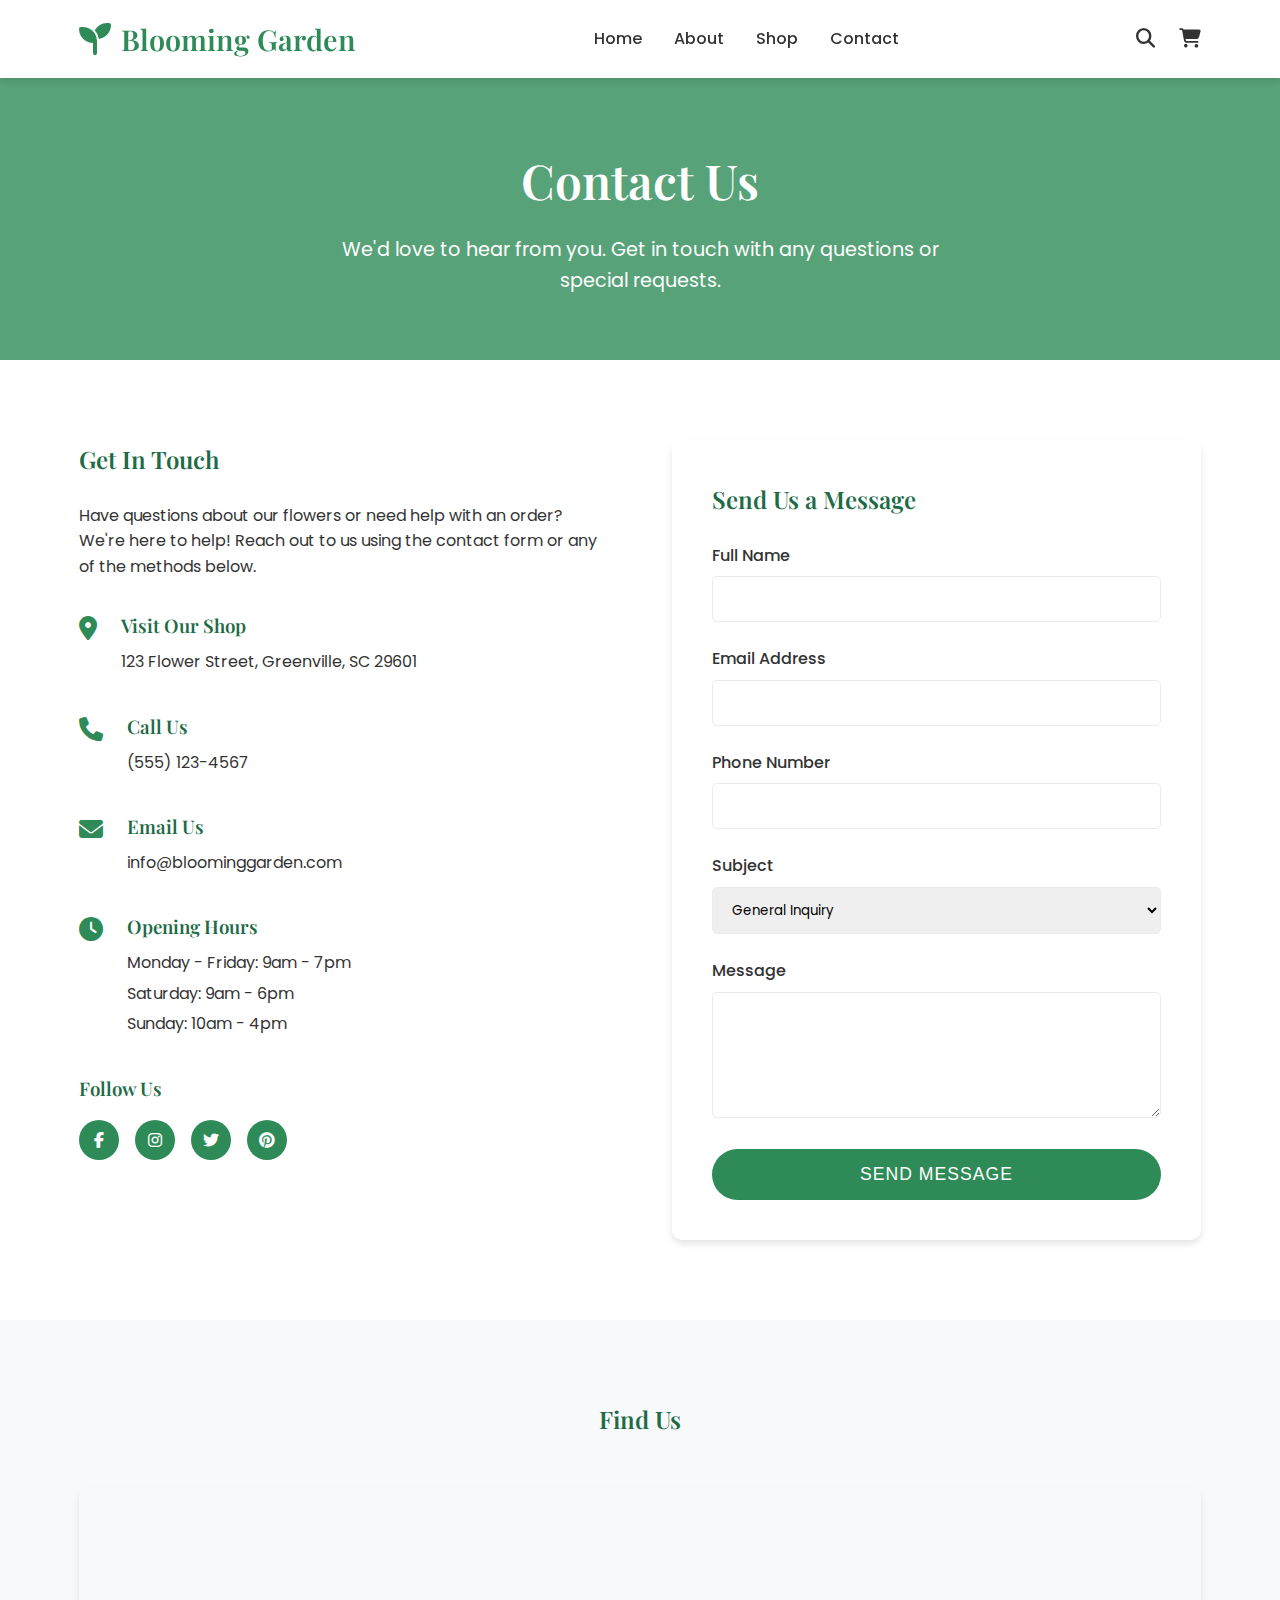
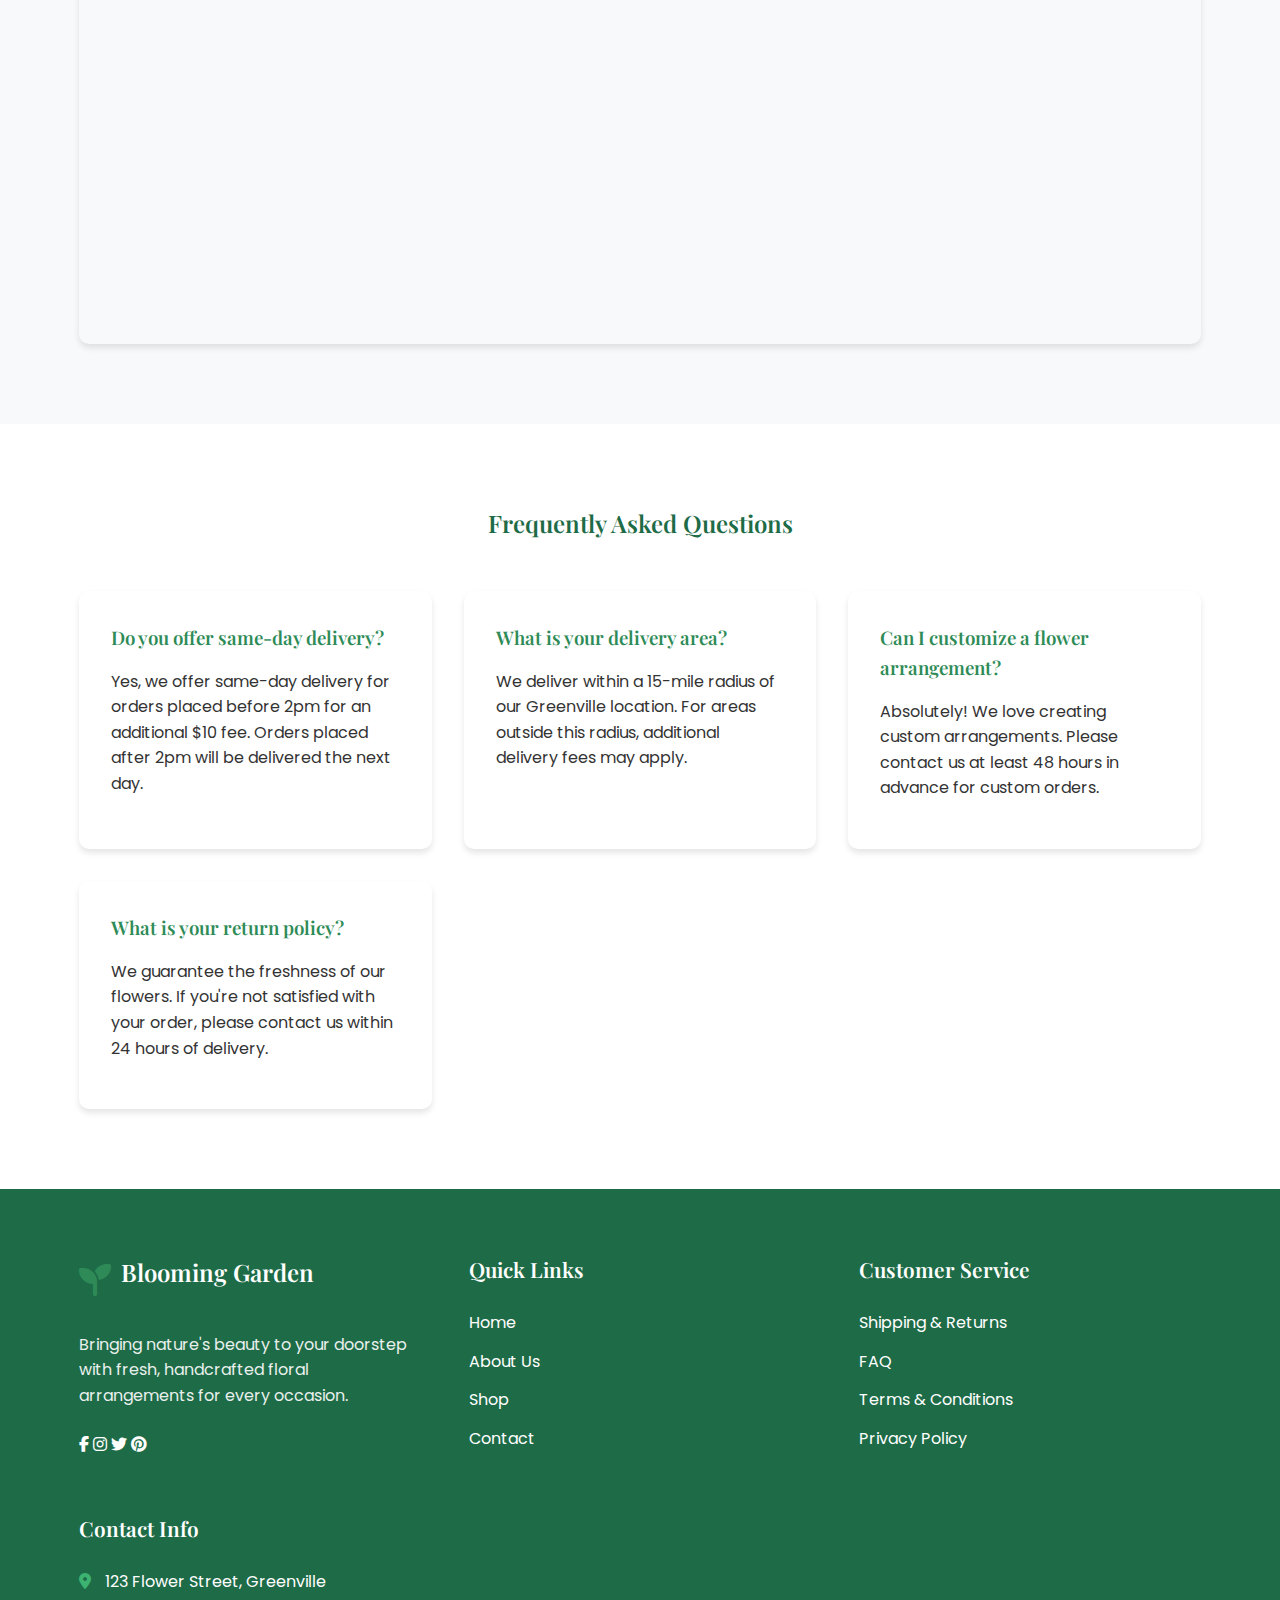
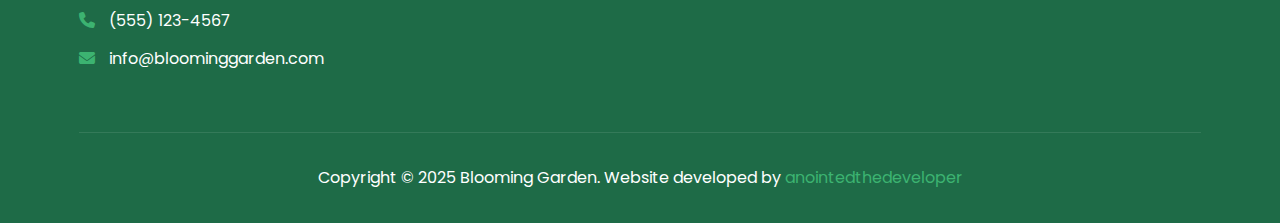
<file: pages/contact.html>
<!DOCTYPE html>
<html lang="en">
<head>
    <meta charset="UTF-8">
    <meta name="viewport" content="width=device-width, initial-scale=1.0">
    <title>Contact Us - Blooming Garden</title>
    <link rel="stylesheet" href="../css/style.css">
    <link rel="stylesheet" href="../css/responsive.css">
    <link rel="preconnect" href="https://fonts.googleapis.com">
    <link rel="preconnect" href="https://fonts.gstatic.com" crossorigin>
    <link href="https://fonts.googleapis.com/css2?family=Playfair+Display:wght@400;500;600;700&family=Poppins:wght@300;400;500;600&display=swap" rel="stylesheet">
    <link rel="stylesheet" href="https://cdnjs.cloudflare.com/ajax/libs/font-awesome/6.4.0/css/all.min.css">
    <link rel="icon" type="image/x-icon" href="https://img.icons8.com/color/48/000000/flower--v1.png">
</head>
<body>
    <!-- Header -->
    <header>
        <div class="container">
            <div class="logo">
                <i class="fas fa-seedling"></i>
                <h1>Blooming Garden</h1>
            </div>
            <nav>
                <ul>
                    <li><a href="../index.html">Home</a></li>
                    <li><a href="about.html">About</a></li>
                    <li><a href="shop.html">Shop</a></li>
                    <li><a href="contact.html">Contact</a></li>
                </ul>
            </nav>
            <div class="header-icons">
                <a href="#"><i class="fas fa-search"></i></a>
                <a href="#"><i class="fas fa-shopping-cart"></i></a>
            </div>
        </div>
    </header>

    <!-- Page Header -->
    <section class="page-header">
        <div class="container">
            <h1>Contact Us</h1>
            <p>We'd love to hear from you. Get in touch with any questions or special requests.</p>
        </div>
    </section>

    <!-- Contact Section -->
    <section class="contact">
        <div class="container">
            <div class="contact-content">
                <div class="contact-info">
                    <h2>Get In Touch</h2>
                    <p>Have questions about our flowers or need help with an order? We're here to help! Reach out to us using the contact form or any of the methods below.</p>
                    
                    <div class="contact-method">
                        <i class="fas fa-map-marker-alt"></i>
                        <div>
                            <h3>Visit Our Shop</h3>
                            <p>123 Flower Street, Greenville, SC 29601</p>
                        </div>
                    </div>
                    
                    <div class="contact-method">
                        <i class="fas fa-phone"></i>
                        <div>
                            <h3>Call Us</h3>
                            <p>(555) 123-4567</p>
                        </div>
                    </div>
                    
                    <div class="contact-method">
                        <i class="fas fa-envelope"></i>
                        <div>
                            <h3>Email Us</h3>
                            <p>info@bloominggarden.com</p>
                        </div>
                    </div>
                    
                    <div class="contact-method">
                        <i class="fas fa-clock"></i>
                        <div>
                            <h3>Opening Hours</h3>
                            <p>Monday - Friday: 9am - 7pm</p>
                            <p>Saturday: 9am - 6pm</p>
                            <p>Sunday: 10am - 4pm</p>
                        </div>
                    </div>
                    
                    <div class="socials">
                        <h3>Follow Us</h3>
                        <div class="social-icons">
                            <a href="#"><i class="fab fa-facebook-f"></i></a>
                            <a href="#"><i class="fab fa-instagram"></i></a>
                            <a href="#"><i class="fab fa-twitter"></i></a>
                            <a href="#"><i class="fab fa-pinterest"></i></a>
                        </div>
                    </div>
                </div>
                
                <div class="contact-form">
                    <h2>Send Us a Message</h2>
                    <form>
                        <div class="form-group">
                            <label for="name">Full Name</label>
                            <input type="text" id="name" name="name" required>
                        </div>
                        
                        <div class="form-group">
                            <label for="email">Email Address</label>
                            <input type="email" id="email" name="email" required>
                        </div>
                        
                        <div class="form-group">
                            <label for="phone">Phone Number</label>
                            <input type="tel" id="phone" name="phone">
                        </div>
                        
                        <div class="form-group">
                            <label for="subject">Subject</label>
                            <select id="subject" name="subject">
                                <option value="general">General Inquiry</option>
                                <option value="order">Order Question</option>
                                <option value="delivery">Delivery Issue</option>
                                <option value="custom">Custom Arrangement</option>
                                <option value="event">Event Flowers</option>
                                <option value="other">Other</option>
                            </select>
                        </div>
                        
                        <div class="form-group">
                            <label for="message">Message</label>
                            <textarea id="message" name="message" rows="5" required></textarea>
                        </div>
                        
                        <button type="submit" class="btn">Send Message</button>
                    </form>
                </div>
            </div>
        </div>
    </section>

    <!-- Map Section -->
    <section class="map">
        <div class="container">
            <h2>Find Us</h2>
            <div class="map-container">
                <iframe src="https://www.google.com/maps/embed?pb=!1m18!1m12!1m3!1d3276.991996311769!2d-82.398848924273!3d34.78589607289775!2m3!1f0!2f0!3f0!3m2!1i1024!2i768!4f13.1!3m3!1m2!1s0x88578cb8f15e5f57%3A0x3b9d3b9b8b8b8b8b!2sGreenville%2C%20SC%2C%20USA!5e0!3m2!1sen!2s!4v1681234567890!5m2!1sen!2s" width="100%" height="450" style="border:0;" allowfullscreen="" loading="lazy" referrerpolicy="no-referrer-when-downgrade"></iframe>
            </div>
        </div>
    </section>

    <!-- FAQ Section -->
    <section class="faq">
        <div class="container">
            <h2>Frequently Asked Questions</h2>
            <div class="faq-grid">
                <div class="faq-item">
                    <h3>Do you offer same-day delivery?</h3>
                    <p>Yes, we offer same-day delivery for orders placed before 2pm for an additional $10 fee. Orders placed after 2pm will be delivered the next day.</p>
                </div>
                <div class="faq-item">
                    <h3>What is your delivery area?</h3>
                    <p>We deliver within a 15-mile radius of our Greenville location. For areas outside this radius, additional delivery fees may apply.</p>
                </div>
                <div class="faq-item">
                    <h3>Can I customize a flower arrangement?</h3>
                    <p>Absolutely! We love creating custom arrangements. Please contact us at least 48 hours in advance for custom orders.</p>
                </div>
                <div class="faq-item">
                    <h3>What is your return policy?</h3>
                    <p>We guarantee the freshness of our flowers. If you're not satisfied with your order, please contact us within 24 hours of delivery.</p>
                </div>
            </div>
        </div>
    </section>

    <!-- Footer -->
    <footer>
        <div class="container">
            <div class="footer-content">
                <div class="footer-section">
                    <div class="logo">
                        <i class="fas fa-seedling"></i>
                        <h2>Blooming Garden</h2>
                    </div>
                    <p>Bringing nature's beauty to your doorstep with fresh, handcrafted floral arrangements for every occasion.</p>
                    <div class="socials">
                        <a href="#"><i class="fab fa-facebook-f"></i></a>
                        <a href="#"><i class="fab fa-instagram"></i></a>
                        <a href="#"><i class="fab fa-twitter"></i></a>
                        <a href="#"><i class="fab fa-pinterest"></i></a>
                    </div>
                </div>
                <div class="footer-section">
                    <h3>Quick Links</h3>
                    <ul>
                        <li><a href="../index.html">Home</a></li>
                        <li><a href="about.html">About Us</a></li>
                        <li><a href="shop.html">Shop</a></li>
                        <li><a href="contact.html">Contact</a></li>
                    </ul>
                </div>
                <div class="footer-section">
                    <h3>Customer Service</h3>
                    <ul>
                        <li><a href="#">Shipping & Returns</a></li>
                        <li><a href="#">FAQ</a></li>
                        <li><a href="#">Terms & Conditions</a></li>
                        <li><a href="#">Privacy Policy</a></li>
                    </ul>
                </div>
                <div class="footer-section">
                    <h3>Contact Info</h3>
                    <ul>
                        <li><i class="fas fa-map-marker-alt"></i> 123 Flower Street, Greenville</li>
                        <li><i class="fas fa-phone"></i> (555) 123-4567</li>
                        <li><i class="fas fa-envelope"></i> info@bloominggarden.com</li>
                    </ul>
                </div>
            </div>
            <div class="footer-bottom">
                <p>Copyright © 2025 Blooming Garden. Website developed by <a href="https://github.com/anointedthedeveloper" target="_blank">anointedthedeveloper</a></p>
            </div>
        </div>
    </footer>
</body>
</html>
</file>
<file: css/responsive.css>
/* Responsive Styles */
@media (max-width: 1200px) {
    .container {
        width: 95%;
    }
}

@media (max-width: 992px) {
    .hero-content h2 {
        font-size: 3rem;
    }
    
    .story-content {
        grid-template-columns: 1fr;
        gap: 3rem;
    }
    
    .contact-content {
        grid-template-columns: 1fr;
        gap: 3rem;
    }
    
    .shop-controls {
        flex-direction: column;
        gap: 1.5rem;
        align-items: flex-start;
    }
}

@media (max-width: 768px) {
    header .container {
        flex-direction: column;
        gap: 1rem;
        padding: 1rem 15px;
    }
    
    nav ul {
        gap: 1.5rem;
    }
    
    .hero {
        height: 70vh;
    }
    
    .hero-content h2 {
        font-size: 2.5rem;
    }
    
    .hero-content p {
        font-size: 1.1rem;
    }
    
    .section-title h2 {
        font-size: 2rem;
    }
    
    .page-header h1 {
        font-size: 2.5rem;
    }
    
    .newsletter-form {
        flex-direction: column;
    }
    
    .newsletter-form input {
        margin-bottom: 1rem;
    }
    
    .footer-content {
        grid-template-columns: 1fr;
        gap: 2rem;
    }
}

@media (max-width: 576px) {
    .hero {
        height: 60vh;
    }
    
    .hero-content h2 {
        font-size: 2rem;
    }
    
    nav ul {
        flex-direction: column;
        gap: 1rem;
        text-align: center;
    }
    
    .header-icons {
        gap: 1rem;
    }
    
    .features-grid,
    .categories-grid,
    .testimonials-grid,
    .mission-vision-grid,
    .team-grid,
    .products-grid,
    .faq-grid {
        grid-template-columns: 1fr;
    }
    
    .section-title h2 {
        font-size: 1.8rem;
    }
    
    .page-header h1 {
        font-size: 2rem;
    }
    
    .filter-buttons {
        justify-content: center;
    }
    
    .product-price {
        flex-direction: column;
        gap: 1rem;
        align-items: flex-start;
    }
    
    .contact-method {
        flex-direction: column;
        gap: 0.5rem;
    }
}

/* Additional responsive adjustments for very small screens */
@media (max-width: 400px) {
    .logo h1 {
        font-size: 1.5rem;
    }
    
    .hero-content h2 {
        font-size: 1.8rem;
    }
    
    .btn {
        padding: 10px 25px;
    }
    
    .feature-card,
    .mission-card,
    .testimonial-card {
        padding: 2rem 1.5rem;
    }
    
    .contact-form {
        padding: 1.5rem;
    }
}
</file>
<file: css/style.css>
/* Reset and Base Styles */
* {
    margin: 0;
    padding: 0;
    box-sizing: border-box;
}

:root {
    --primary-green: #2e8b57;
    --light-green: #3cb371;
    --dark-green: #1e6b47;
    --white: #ffffff;
    --light-gray: #f8f9fa;
    --medium-gray: #e9ecef;
    --dark-gray: #495057;
    --text-color: #333333;
    --shadow: 0 4px 6px rgba(0, 0, 0, 0.1);
    --transition: all 0.3s ease;
}

body {
    font-family: 'Poppins', sans-serif;
    line-height: 1.6;
    color: var(--text-color);
    background-color: var(--white);
}

h1, h2, h3, h4, h5, h6 {
    font-family: 'Playfair Display', serif;
    font-weight: 600;
    margin-bottom: 1rem;
    color: var(--dark-green);
}

p {
    margin-bottom: 1rem;
}

a {
    text-decoration: none;
    color: inherit;
    transition: var(--transition);
}

ul {
    list-style: none;
}

img {
    max-width: 100%;
    height: auto;
    display: block;
}

.container {
    width: 90%;
    max-width: 1200px;
    margin: 0 auto;
    padding: 0 15px;
}

.btn {
    display: inline-block;
    background-color: var(--primary-green);
    color: var(--white);
    padding: 12px 30px;
    border-radius: 30px;
    font-weight: 500;
    text-transform: uppercase;
    letter-spacing: 1px;
    border: none;
    cursor: pointer;
    transition: var(--transition);
    text-align: center;
}

.btn:hover {
    background-color: var(--dark-green);
    transform: translateY(-3px);
    box-shadow: var(--shadow);
}

.section-title {
    text-align: center;
    margin-bottom: 3rem;
}

.section-title h2 {
    font-size: 2.5rem;
    margin-bottom: 1rem;
    position: relative;
    display: inline-block;
}

.section-title h2::after {
    content: '';
    position: absolute;
    bottom: -10px;
    left: 50%;
    transform: translateX(-50%);
    width: 80px;
    height: 3px;
    background-color: var(--primary-green);
}

.section-title p {
    color: var(--dark-gray);
    max-width: 600px;
    margin: 0 auto;
}

/* Header Styles */
header {
    background-color: var(--white);
    box-shadow: var(--shadow);
    position: sticky;
    top: 0;
    z-index: 1000;
}

header .container {
    display: flex;
    justify-content: space-between;
    align-items: center;
    padding: 1rem 15px;
}

.logo {
    display: flex;
    align-items: center;
    gap: 10px;
}

.logo i {
    font-size: 2rem;
    color: var(--primary-green);
}

.logo h1 {
    font-size: 1.8rem;
    margin: 0;
    color: var(--primary-green);
}

nav ul {
    display: flex;
    gap: 2rem;
}

nav a {
    font-weight: 500;
    position: relative;
}

nav a::after {
    content: '';
    position: absolute;
    bottom: -5px;
    left: 0;
    width: 0;
    height: 2px;
    background-color: var(--primary-green);
    transition: var(--transition);
}

nav a:hover::after {
    width: 100%;
}

.header-icons {
    display: flex;
    gap: 1.5rem;
}

.header-icons a {
    font-size: 1.2rem;
}

.header-icons a:hover {
    color: var(--primary-green);
}

/* Hero Section */
.hero {
    height: 80vh;
    background: linear-gradient(rgba(0, 0, 0, 0.4), rgba(0, 0, 0, 0.4)), 
                url('https://images.unsplash.com/photo-1487070183336-b863dcce2d0a?ixlib=rb-4.0.3&ixid=M3wxMjA3fDB8MHxwaG90by1wYWdlfHx8fGVufDB8fHx8fA%3D%3D&auto=format&fit=crop&w=1920&q=80');
    background-size: cover;
    background-position: center;
    display: flex;
    align-items: center;
    text-align: center;
    color: var(--white);
}

.hero-content {
    max-width: 800px;
    margin: 0 auto;
    padding: 0 20px;
}

.hero-content h2 {
    font-size: 3.5rem;
    margin-bottom: 1.5rem;
    color: var(--white);
}

.hero-content p {
    font-size: 1.2rem;
    margin-bottom: 2rem;
    opacity: 0.9;
}

.hero .btn {
    font-size: 1.1rem;
    padding: 15px 40px;
}

/* Features Section */
.features {
    padding: 5rem 0;
    background-color: var(--light-gray);
}

.features-grid {
    display: grid;
    grid-template-columns: repeat(auto-fit, minmax(300px, 1fr));
    gap: 2rem;
}

.feature-card {
    background: var(--white);
    padding: 2.5rem 2rem;
    border-radius: 10px;
    text-align: center;
    box-shadow: var(--shadow);
    transition: var(--transition);
}

.feature-card:hover {
    transform: translateY(-10px);
}

.feature-card i {
    font-size: 3rem;
    color: var(--primary-green);
    margin-bottom: 1.5rem;
}

.feature-card h3 {
    margin-bottom: 1rem;
}

/* Categories Section */
.categories {
    padding: 5rem 0;
}

.categories-grid {
    display: grid;
    grid-template-columns: repeat(auto-fit, minmax(250px, 1fr));
    gap: 2rem;
}

.category-card {
    position: relative;
    border-radius: 10px;
    overflow: hidden;
    box-shadow: var(--shadow);
    transition: var(--transition);
    height: 300px;
}

.category-card:hover {
    transform: scale(1.03);
}

.category-card img {
    width: 100%;
    height: 100%;
    object-fit: cover;
}

.category-info {
    position: absolute;
    bottom: 0;
    left: 0;
    right: 0;
    background: linear-gradient(transparent, rgba(0, 0, 0, 0.8));
    color: var(--white);
    padding: 2rem 1.5rem 1.5rem;
}

.category-info h3 {
    color: var(--white);
    margin-bottom: 0.5rem;
}

/* Testimonials Section */
.testimonials {
    padding: 5rem 0;
    background-color: var(--light-gray);
}

.testimonials-grid {
    display: grid;
    grid-template-columns: repeat(auto-fit, minmax(300px, 1fr));
    gap: 2rem;
}

.testimonial-card {
    background: var(--white);
    padding: 2rem;
    border-radius: 10px;
    box-shadow: var(--shadow);
}

.stars {
    color: #ffc107;
    margin-bottom: 1rem;
}

.testimonial-card p {
    font-style: italic;
    margin-bottom: 1.5rem;
}

.customer h4 {
    margin-bottom: 0.3rem;
}

.customer span {
    color: var(--dark-gray);
    font-size: 0.9rem;
}

/* Newsletter Section */
.newsletter {
    padding: 5rem 0;
    background: linear-gradient(rgba(46, 139, 87, 0.9), rgba(46, 139, 87, 0.9)), 
                url('https://images.unsplash.com/photo-1557098717-7c6bf7f80478?ixlib=rb-4.0.3&ixid=M3wxMjA3fDB8MHxwaG90by1wYWdlfHx8fGVufDB8fHx8fA%3D%3D&auto=format&fit=crop&w=1920&q=80');
    background-size: cover;
    background-position: center;
    color: var(--white);
    text-align: center;
}

.newsletter-content h2 {
    color: var(--white);
    margin-bottom: 1rem;
}

.newsletter-content p {
    margin-bottom: 2rem;
    max-width: 600px;
    margin-left: auto;
    margin-right: auto;
}

.newsletter-form {
    display: flex;
    max-width: 500px;
    margin: 0 auto;
    gap: 10px;
}

.newsletter-form input {
    flex: 1;
    padding: 15px 20px;
    border: none;
    border-radius: 30px;
    font-size: 1rem;
}

.newsletter-form .btn {
    background-color: var(--white);
    color: var(--primary-green);
}

.newsletter-form .btn:hover {
    background-color: var(--light-gray);
}

/* Page Header */
.page-header {
    padding: 4rem 0;
    background: linear-gradient(rgba(46, 139, 87, 0.8), rgba(46, 139, 87, 0.8)), 
                url('https://images.unsplash.com/photo-1491147334573-44cbb4602074?ixlib=rb-4.0.3&ixid=M3wxMjA3fDB8MHxwaG90by1wYWdlfHx8fGVufDB8fHx8fA%3D%3D&auto=format&fit=crop&w=1920&q=80');
    background-size: cover;
    background-position: center;
    text-align: center;
    color: var(--white);
}

.page-header h1 {
    font-size: 3rem;
    color: var(--white);
    margin-bottom: 1rem;
}

.page-header p {
    font-size: 1.2rem;
    max-width: 600px;
    margin: 0 auto;
}

/* Story Section */
.story {
    padding: 5rem 0;
}

.story-content {
    display: grid;
    grid-template-columns: 1fr 1fr;
    gap: 4rem;
    align-items: center;
}

.story-image {
    border-radius: 10px;
    overflow: hidden;
    box-shadow: var(--shadow);
}

.story-image img {
    width: 100%;
    height: auto;
    transition: var(--transition);
}

.story-image:hover img {
    transform: scale(1.05);
}

.story-text h2 {
    margin-bottom: 1.5rem;
}

.story-text p {
    margin-bottom: 1.5rem;
}

/* Mission & Vision */
.mission-vision {
    padding: 5rem 0;
    background-color: var(--light-gray);
}

.mission-vision-grid {
    display: grid;
    grid-template-columns: repeat(auto-fit, minmax(300px, 1fr));
    gap: 2rem;
}

.mission-card {
    background: var(--white);
    padding: 2.5rem 2rem;
    border-radius: 10px;
    text-align: center;
    box-shadow: var(--shadow);
    transition: var(--transition);
}

.mission-card:hover {
    transform: translateY(-10px);
}

.mission-card i {
    font-size: 3rem;
    color: var(--primary-green);
    margin-bottom: 1.5rem;
}

.mission-card h3 {
    margin-bottom: 1rem;
}

/* Team Section */
.team {
    padding: 5rem 0;
}

.team-grid {
    display: grid;
    grid-template-columns: repeat(auto-fit, minmax(250px, 1fr));
    gap: 2rem;
}

.team-member {
    background: var(--white);
    border-radius: 10px;
    overflow: hidden;
    box-shadow: var(--shadow);
    text-align: center;
    transition: var(--transition);
}

.team-member:hover {
    transform: translateY(-10px);
}

.team-member img {
    width: 100%;
    height: 300px;
    object-fit: cover;
}

.team-member h3 {
    margin: 1.5rem 0 0.5rem;
}

.team-member span {
    color: var(--primary-green);
    font-weight: 500;
    display: block;
    margin-bottom: 1rem;
}

.team-member p {
    padding: 0 1.5rem 1.5rem;
}

/* Shop Controls */
.shop-controls {
    display: flex;
    justify-content: space-between;
    align-items: center;
    margin-bottom: 3rem;
    padding: 1.5rem;
    background: var(--white);
    border-radius: 10px;
    box-shadow: var(--shadow);
}

.filter-section h3 {
    margin-bottom: 1rem;
}

.filter-buttons {
    display: flex;
    gap: 1rem;
    flex-wrap: wrap;
}

.filter-btn {
    padding: 8px 20px;
    background: var(--light-gray);
    border: none;
    border-radius: 30px;
    cursor: pointer;
    transition: var(--transition);
}

.filter-btn.active, .filter-btn:hover {
    background: var(--primary-green);
    color: var(--white);
}

.sort-section select {
    padding: 10px 15px;
    border: 1px solid var(--medium-gray);
    border-radius: 5px;
    background: var(--white);
    cursor: pointer;
}

/* Products Grid */
.products-grid {
    display: grid;
    grid-template-columns: repeat(auto-fill, minmax(280px, 1fr));
    gap: 2rem;
    margin-bottom: 3rem;
}

.product-card {
    background: var(--white);
    border-radius: 10px;
    overflow: hidden;
    box-shadow: var(--shadow);
    transition: var(--transition);
}

.product-card:hover {
    transform: translateY(-10px);
}

.product-image {
    position: relative;
    height: 250px;
    overflow: hidden;
}

.product-image img {
    width: 100%;
    height: 100%;
    object-fit: cover;
    transition: var(--transition);
}

.product-card:hover .product-image img {
    transform: scale(1.1);
}

.product-overlay {
    position: absolute;
    top: 0;
    left: 0;
    right: 0;
    bottom: 0;
    background: rgba(0, 0, 0, 0.7);
    display: flex;
    align-items: center;
    justify-content: center;
    opacity: 0;
    transition: var(--transition);
}

.product-card:hover .product-overlay {
    opacity: 1;
}

.quick-view {
    padding: 10px 20px;
    background: var(--white);
    color: var(--primary-green);
    border: none;
    border-radius: 30px;
    font-weight: 500;
    cursor: pointer;
    transition: var(--transition);
}

.quick-view:hover {
    background: var(--primary-green);
    color: var(--white);
}

.product-info {
    padding: 1.5rem;
}

.product-info h3 {
    margin-bottom: 0.5rem;
}

.product-info p {
    color: var(--dark-gray);
    margin-bottom: 1rem;
    font-size: 0.9rem;
}

.product-price {
    display: flex;
    justify-content: space-between;
    align-items: center;
}

.price {
    font-size: 1.2rem;
    font-weight: 600;
    color: var(--primary-green);
}

.add-to-cart {
    background: var(--primary-green);
    color: var(--white);
    border: none;
    padding: 8px 15px;
    border-radius: 30px;
    cursor: pointer;
    transition: var(--transition);
    display: flex;
    align-items: center;
    gap: 5px;
}

.add-to-cart:hover {
    background: var(--dark-green);
}

/* Pagination */
.pagination {
    display: flex;
    justify-content: center;
    gap: 0.5rem;
}

.page-btn {
    padding: 10px 15px;
    background: var(--white);
    border: 1px solid var(--medium-gray);
    border-radius: 5px;
    cursor: pointer;
    transition: var(--transition);
}

.page-btn.active, .page-btn:hover {
    background: var(--primary-green);
    color: var(--white);
    border-color: var(--primary-green);
}

.page-btn.next {
    padding: 10px 20px;
}

/* Contact Section */
.contact {
    padding: 5rem 0;
}

.contact-content {
    display: grid;
    grid-template-columns: 1fr 1fr;
    gap: 4rem;
}

.contact-info h2 {
    margin-bottom: 1.5rem;
}

.contact-info > p {
    margin-bottom: 2rem;
}

.contact-method {
    display: flex;
    gap: 1.5rem;
    margin-bottom: 2rem;
}

.contact-method i {
    font-size: 1.5rem;
    color: var(--primary-green);
    margin-top: 5px;
}

.contact-method h3 {
    margin-bottom: 0.5rem;
}

.contact-method p {
    margin-bottom: 0.3rem;
}

.socials h3 {
    margin-bottom: 1rem;
}

.social-icons {
    display: flex;
    gap: 1rem;
}

.social-icons a {
    display: flex;
    align-items: center;
    justify-content: center;
    width: 40px;
    height: 40px;
    background: var(--primary-green);
    color: var(--white);
    border-radius: 50%;
    transition: var(--transition);
}

.social-icons a:hover {
    background: var(--dark-green);
    transform: translateY(-3px);
}

.contact-form {
    background: var(--white);
    padding: 2.5rem;
    border-radius: 10px;
    box-shadow: var(--shadow);
}

.contact-form h2 {
    margin-bottom: 1.5rem;
}

.form-group {
    margin-bottom: 1.5rem;
}

.form-group label {
    display: block;
    margin-bottom: 0.5rem;
    font-weight: 500;
}

.form-group input,
.form-group select,
.form-group textarea {
    width: 100%;
    padding: 12px 15px;
    border: 1px solid var(--medium-gray);
    border-radius: 5px;
    font-family: 'Poppins', sans-serif;
    transition: var(--transition);
}

.form-group input:focus,
.form-group select:focus,
.form-group textarea:focus {
    outline: none;
    border-color: var(--primary-green);
    box-shadow: 0 0 0 3px rgba(46, 139, 87, 0.1);
}

.contact-form .btn {
    width: 100%;
    padding: 15px;
    font-size: 1.1rem;
}

/* Map Section */
.map {
    padding: 5rem 0;
    background-color: var(--light-gray);
}

.map h2 {
    text-align: center;
    margin-bottom: 3rem;
}

.map-container {
    border-radius: 10px;
    overflow: hidden;
    box-shadow: var(--shadow);
}

/* FAQ Section */
.faq {
    padding: 5rem 0;
}

.faq h2 {
    text-align: center;
    margin-bottom: 3rem;
}

.faq-grid {
    display: grid;
    grid-template-columns: repeat(auto-fit, minmax(300px, 1fr));
    gap: 2rem;
}

.faq-item {
    background: var(--white);
    padding: 2rem;
    border-radius: 10px;
    box-shadow: var(--shadow);
}

.faq-item h3 {
    margin-bottom: 1rem;
    color: var(--primary-green);
}

/* Footer */
footer {
    background-color: var(--dark-green);
    color: var(--white);
    padding: 4rem 0 1rem;
}

.footer-content {
    display: grid;
    grid-template-columns: repeat(auto-fit, minmax(250px, 1fr));
    gap: 3rem;
    margin-bottom: 3rem;
}

.footer-section .logo {
    margin-bottom: 1.5rem;
}

.footer-section .logo h2 {
    color: var(--white);
}

.footer-section p {
    margin-bottom: 1.5rem;
    opacity: 0.9;
}

.footer-section h3 {
    color: var(--white);
    margin-bottom: 1.5rem;
    font-size: 1.3rem;
}

.footer-section ul li {
    margin-bottom: 0.8rem;
}

.footer-section ul li a:hover {
    color: var(--light-green);
    padding-left: 5px;
}

.footer-section ul li i {
    margin-right: 10px;
    color: var(--light-green);
}

.footer-bottom {
    text-align: center;
    padding-top: 2rem;
    border-top: 1px solid rgba(255, 255, 255, 0.1);
}

.footer-bottom a {
    color: var(--light-green);
}

.footer-bottom a:hover {
    text-decoration: underline;
}
</file>
